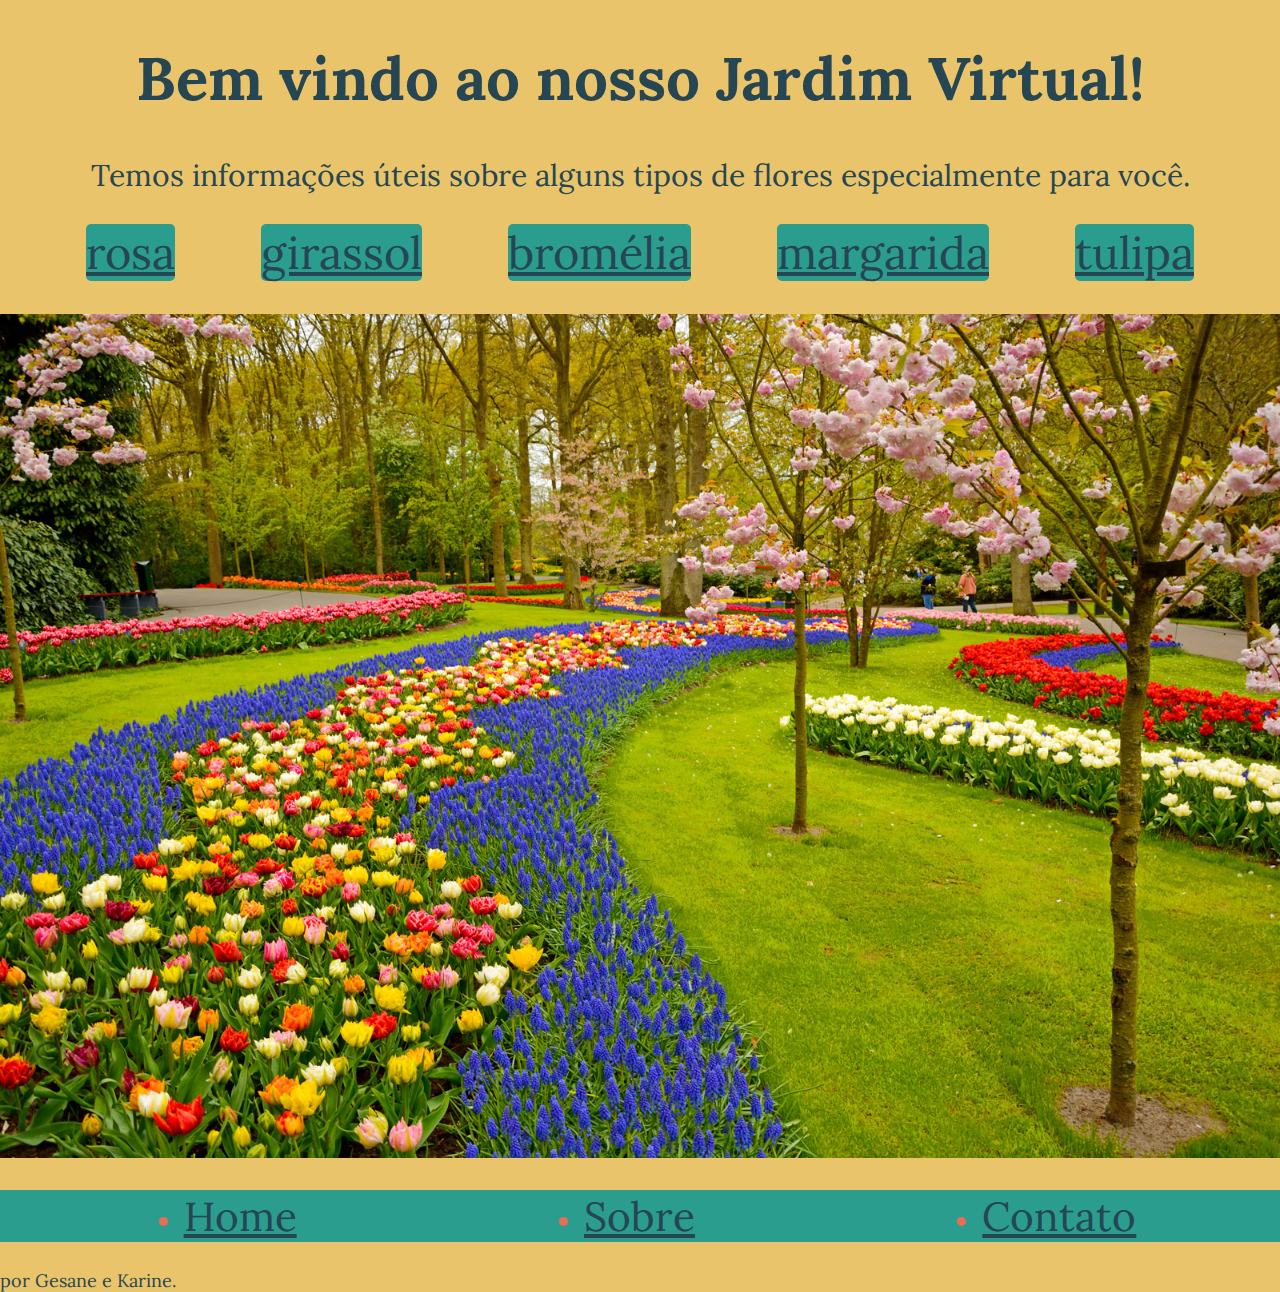
<file: index.html>
<!DOCTYPE html>
<html lang="pt-BR">
<head>
    <meta charset="UTF-8">
    <meta http-equiv="X-UA-Compatible" content="IE=edge">
    <meta name="viewport" content="width=device-width, initial-scale=1.0">
    <title>Jardim Virtual</title>
    <link rel="stylesheet" href="./assets/css/style.css">
</head>

<body>
<h1>Bem vindo ao nosso Jardim Virtual!</h1><!--titulo da pagina-->
<p>Temos informações úteis sobre alguns tipos de flores especialmente para você.</p><!--apresentação-->


    <main>
        <div class="box" id="box1"><a href="./rosa.html">rosa</a></div>
        <div class="box" id="box2"><a href="./girassol.html">girassol</a></div>
        <div class="box" id="box3"><a href="./bromelia.html">bromélia</a></div>
        <div class="box" id="box4"><a href="./margarida.html">margarida</a></div>
        <div class="box" id="box5"><a href="./tulipa.html">tulipa</a></div>
    </main>
    <script src="./assets/js/script.js"></script> <!--liga o arquivo .html ao .css-->
    
   <!--<figure class="garden" id="garden">-->
       <img src="./assets/img/garden.jpg">

   <!--</figure>-->

<nav>
    <ul>
        <li><div><a href="#">Home</a></div></li>
        <li><div><a href="./infos.html">Sobre</a></div></li>
        <li><div><a href="./infos.html">Contato</a></div></li>
    </ul>
</nav>
<footer>por Gesane e Karine.</footer>
</body>
</html>
</file>
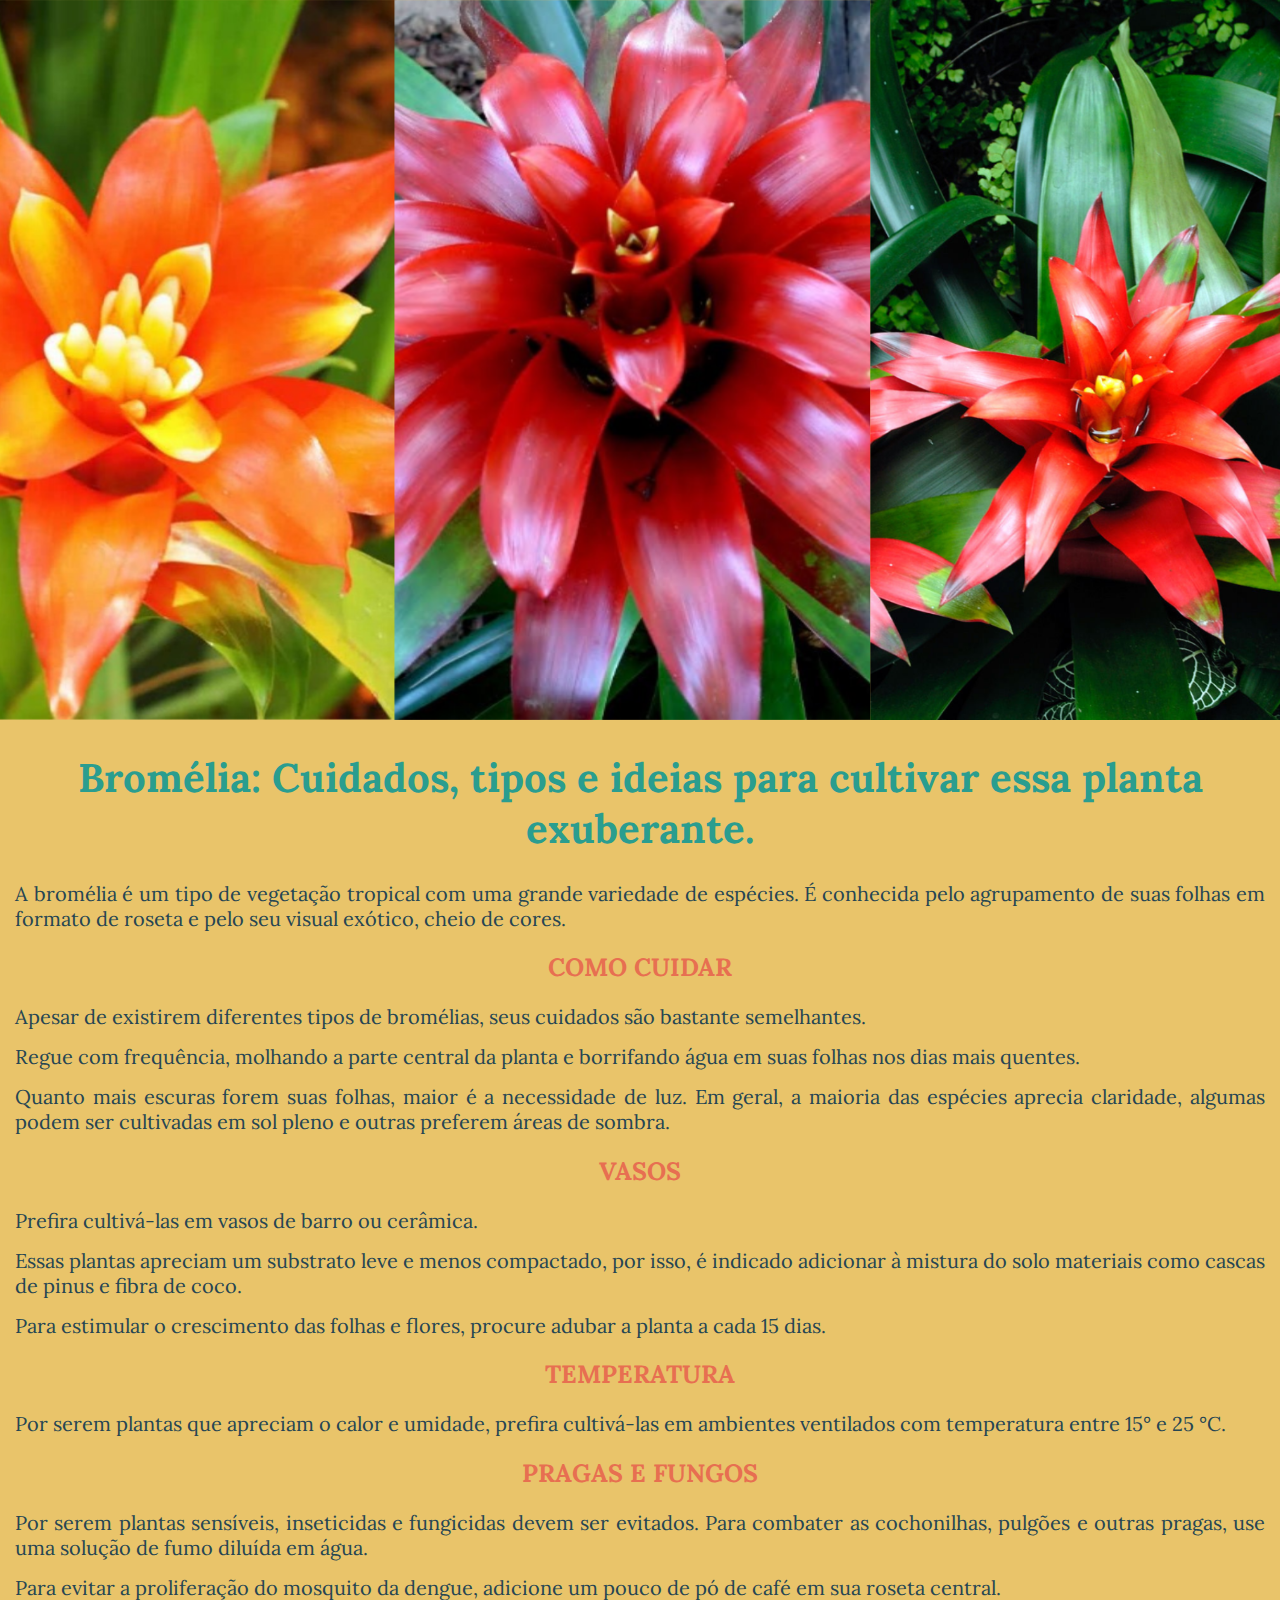
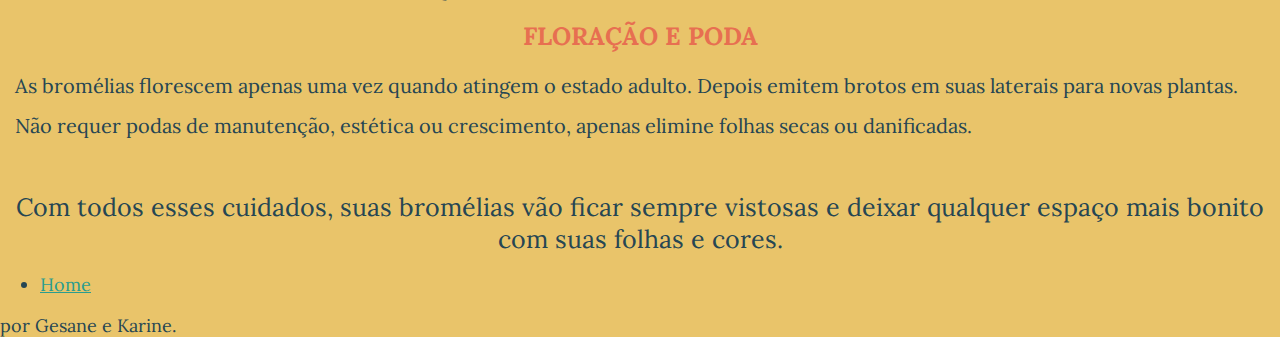
<file: bromelia.html>
<!DOCTYPE html>
<html lang="pt-BR">
<head>
    <meta charset="UTF-8">
    <meta http-equiv="X-UA-Compatible" content="IE=edge">
    <meta name="viewport" content="width=device-width, initial-scale=1.0">
    <title>Jardim Virtual</title>
    <link rel="stylesheet" href="./assets/css/style2.css">

</head>
<header>
    <img src="./assets/img/bromelias.png" alt="bromelias">
</header>
<body>
    <div class="bromelia" id="bromelia">
        <h1>Bromélia: Cuidados, tipos e ideias para cultivar essa planta exuberante.</h1>
            <p>A bromélia é um tipo de vegetação tropical com uma grande variedade de espécies. É conhecida pelo agrupamento de suas folhas em formato de roseta e pelo seu visual exótico, cheio de cores.</p>
        <h2>COMO CUIDAR</h2>
            <p>Apesar de existirem diferentes tipos de bromélias, seus cuidados são bastante semelhantes.</p>
            <p>Regue com frequência, molhando a parte central da planta e borrifando água em suas folhas nos dias mais quentes.</p>
            <p>Quanto mais escuras forem suas folhas, maior é a necessidade de luz. Em geral, a maioria das espécies aprecia claridade, algumas podem ser cultivadas em sol pleno e outras preferem áreas de sombra.</p>
        <h2>VASOS</h2>
            <p>Prefira cultivá-las em vasos de barro ou cerâmica. </p>
            <p>Essas plantas apreciam um substrato leve e menos compactado, por isso, é indicado adicionar à mistura do solo materiais como cascas de pinus e fibra de coco.</p>
            <p>Para estimular o crescimento das folhas e flores, procure adubar a planta a cada 15 dias.</p>
        <h2>TEMPERATURA</h2>
            <p>Por serem plantas que apreciam o calor e umidade, prefira cultivá-las em ambientes ventilados com temperatura entre 15° e 25 °C.</p>
        <h2>PRAGAS E FUNGOS</h2>
            <p>Por serem plantas sensíveis, inseticidas e fungicidas devem ser evitados. Para combater as cochonilhas, pulgões e outras pragas, use uma solução de fumo diluída em água.</p>
            <p>Para evitar a proliferação do mosquito da dengue, adicione um pouco de pó de café em sua roseta central.</p>
        <h2>FLORAÇÃO E PODA</h2>
            <p>As bromélias florescem apenas uma vez quando atingem o estado adulto. Depois emitem brotos em suas laterais para novas plantas.</p>
            <p>Não requer podas de manutenção, estética ou crescimento, apenas elimine folhas secas ou danificadas.</p>
            <br>            
    </div>
    <div>
        <p class="final" id="final">Com todos esses cuidados, suas bromélias vão ficar sempre vistosas e deixar qualquer espaço mais bonito com suas folhas e cores.</p>
    </div>
    <nav>
        <ul>
            <li><div><a href="./index.html" >Home</a></div></li>
        </ul>
    </nav>
    <footer>por Gesane e Karine.</footer>
</body>
</html>
</file>
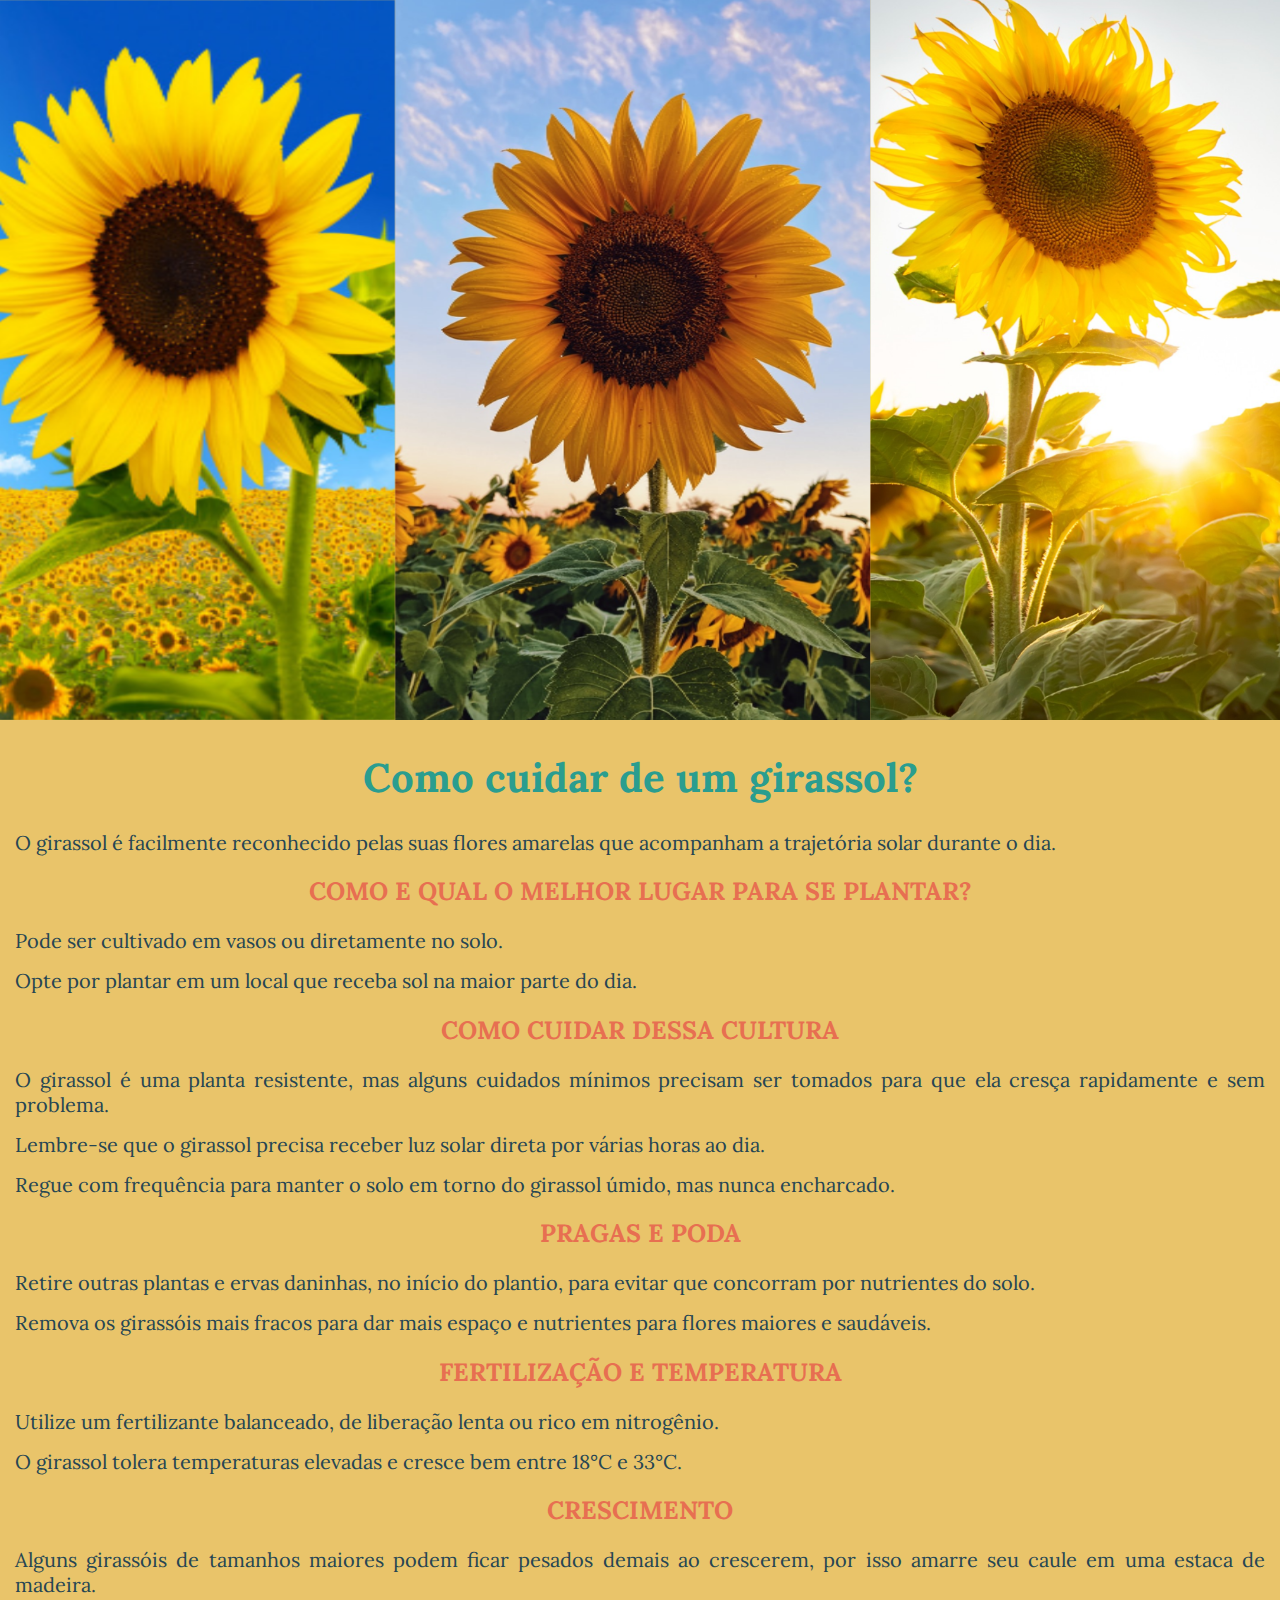
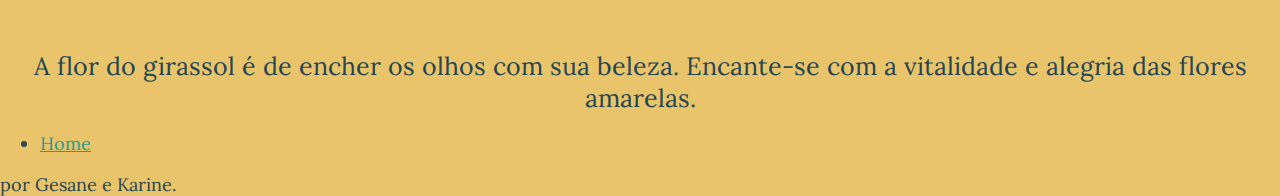
<file: girassol.html>
<!DOCTYPE html>
<html lang="pt-BR">
<head>
    <meta charset="UTF-8">
    <meta http-equiv="X-UA-Compatible" content="IE=edge">
    <meta name="viewport" content="width=device-width, initial-scale=1.0">
    <title>Jardim Virtual</title>
    <link rel="stylesheet" href="./assets/css/style2.css">

</head>
<header>
    <img src="./assets/img/girassois.png" alt="girassois">
</header>
<body>
    <div class="girassol" id="girassol">
        <h1>Como cuidar de um girassol?</h1>
            <p>O girassol é facilmente reconhecido pelas suas flores amarelas que acompanham a trajetória solar durante o dia.</p>
        <h2>COMO E QUAL O MELHOR LUGAR PARA SE PLANTAR?</h2>
            <p>Pode ser cultivado em vasos ou diretamente no solo.</p>
            <p>Opte por plantar em um local que receba sol na maior parte do dia.</p>
        <h2>COMO CUIDAR DESSA CULTURA</h2>
            <p>O girassol é uma planta resistente, mas alguns cuidados mínimos precisam ser tomados para que ela cresça rapidamente e sem problema.</p>
            <p>Lembre-se que o girassol precisa receber luz solar direta por várias horas ao dia.</p>
            <p>Regue com frequência para manter o solo em torno do girassol úmido, mas nunca encharcado.</p>
        <h2>PRAGAS E PODA</h2>
            <p>Retire outras plantas e ervas daninhas, no início do plantio, para evitar que concorram por nutrientes do solo.</p>
            <p>Remova os girassóis mais fracos para dar mais espaço e nutrientes para flores maiores e saudáveis.</p>
        <h2>FERTILIZAÇÃO E TEMPERATURA</h2>
            <p>Utilize um fertilizante balanceado, de liberação lenta ou rico em nitrogênio.</p>
            <p>O girassol tolera temperaturas elevadas e cresce bem entre 18°C e 33°C.</p>
        <h2>CRESCIMENTO</h2>
            <p>Alguns girassóis de tamanhos maiores podem ficar pesados demais ao crescerem, por isso amarre seu caule em uma estaca de madeira.</p>
            <br>
    </div>
    <div>
        <p class="final" id="final">A flor do girassol é de encher os olhos com sua beleza. Encante-se com a vitalidade e alegria das flores amarelas.</p>
    </div>
    <nav>
        <ul>
            <li><div><a href="./index.html" >Home</a></div></li>
        </ul>
    </nav>
    <footer>por Gesane e Karine.</footer>
</body>
</html>
</file>
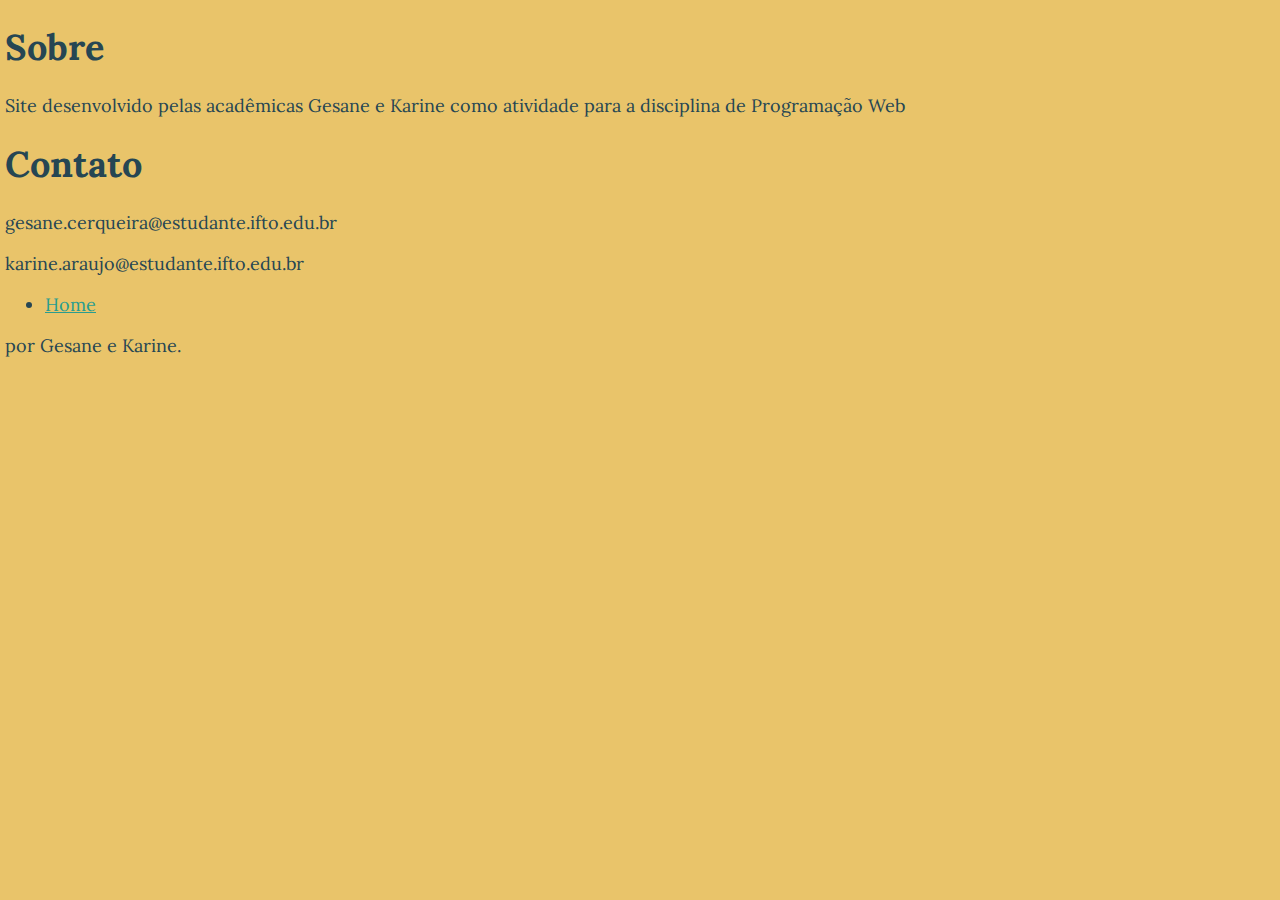
<file: infos.html>
<!DOCTYPE html>
<html lang="en">
<head>
    <meta charset="UTF-8">
    <meta http-equiv="X-UA-Compatible" content="IE=edge">
    <meta name="viewport" content="width=device-width, initial-scale=1.0">
    <title>informações</title>
    <link rel="stylesheet" href="./assets/css/style3.css">
</head>
<body>
    <div>
        <h1>Sobre</h1>
    </div>
    <div>
        <p>Site desenvolvido pelas acadêmicas Gesane e Karine como atividade para a disciplina de Programação Web</p>
    </div>

    <div>
        <h1>Contato</h1>
    </div>
    <div>
        <p>gesane.cerqueira@estudante.ifto.edu.br</p>
        <p>karine.araujo@estudante.ifto.edu.br</p>

    </div>
    
    <nav>
        <ul>
            <li><div><a href="./index.html" >Home</a></div></li>
        </ul>
    </nav>
    <footer>por Gesane e Karine.</footer>
</body>
</html>
</file>
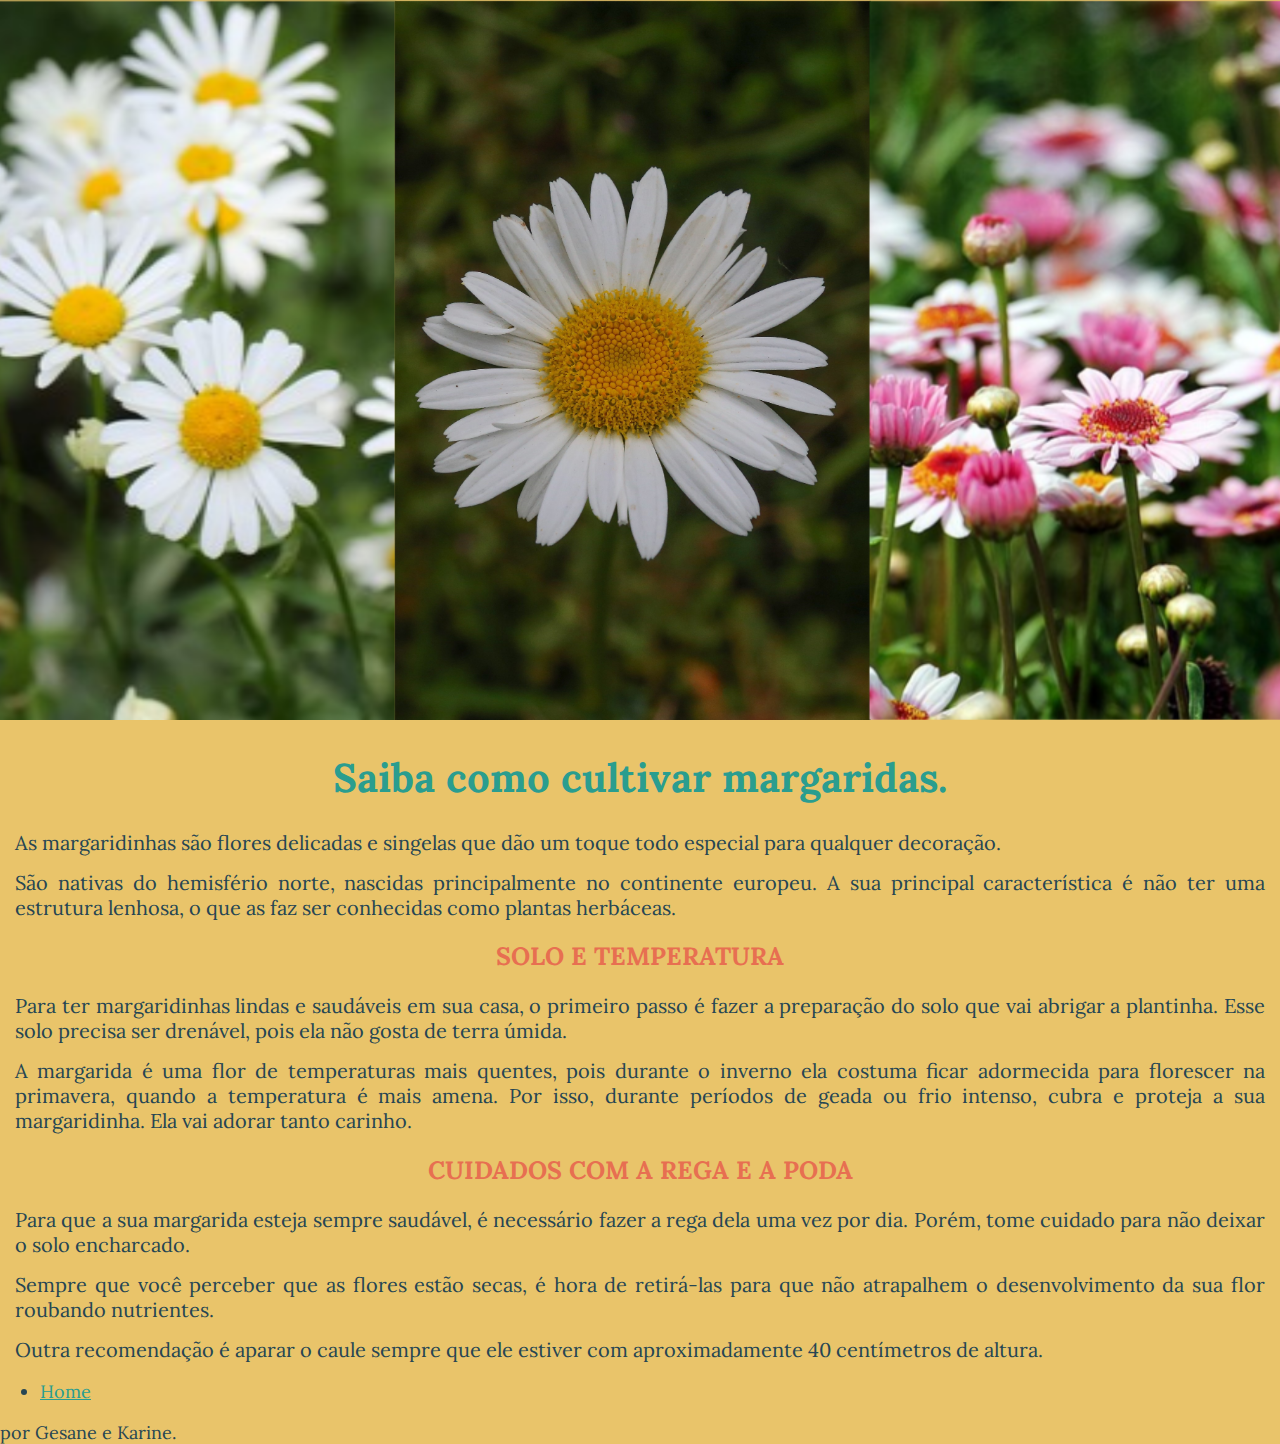
<file: margarida.html>
<!DOCTYPE html>
<html lang="pt-BR">
<head>
    <meta charset="UTF-8">
    <meta http-equiv="X-UA-Compatible" content="IE=edge">
    <meta name="viewport" content="width=device-width, initial-scale=1.0">
    <title>Jardim Virtual</title>
    <link rel="stylesheet" href="./assets/css/style2.css">

</head>
<header>
    <img src="./assets/img/margaridas.png" alt="margaridas">

</header>
<body>
    <div class="margarida" id="margarida">
        <h1>Saiba como cultivar margaridas.</h1>
            <p>As margaridinhas são flores delicadas e singelas que dão um toque todo especial para qualquer decoração.</p>
            <p>São nativas do hemisfério norte, nascidas principalmente no continente europeu. A sua principal característica é não ter uma estrutura lenhosa, o que as faz ser conhecidas como plantas herbáceas.</p>
        <h2>SOLO E TEMPERATURA</h2>
            <p>Para ter margaridinhas lindas e saudáveis em sua casa, o primeiro passo é fazer a preparação do solo que vai abrigar a plantinha. Esse solo precisa ser drenável, pois ela não gosta de terra úmida.</p>
            <p>A margarida é uma flor de temperaturas mais quentes, pois durante o inverno ela costuma ficar adormecida para florescer na primavera, quando a temperatura é mais amena. Por isso, durante períodos de geada ou frio intenso, cubra e proteja a sua margaridinha. Ela vai adorar tanto carinho.</p>
        <h2>CUIDADOS COM A REGA E A PODA</h2>
            <p>Para que a sua margarida esteja sempre saudável, é necessário fazer a rega dela uma vez por dia. Porém, tome cuidado para não deixar o solo encharcado.</p>
            <p>Sempre que você perceber que as flores estão secas, é hora de retirá-las para que não atrapalhem o desenvolvimento da sua flor roubando nutrientes.</p>
            <p>Outra recomendação é aparar o caule sempre que ele estiver com aproximadamente 40 centímetros de altura.</p>
    </div>
    <nav>
        <ul>
            <li><div><a href="./index.html" >Home</a></div></li>
        </ul>
    </nav>
    <footer>por Gesane e Karine.</footer>
</body>
</html>
</file>
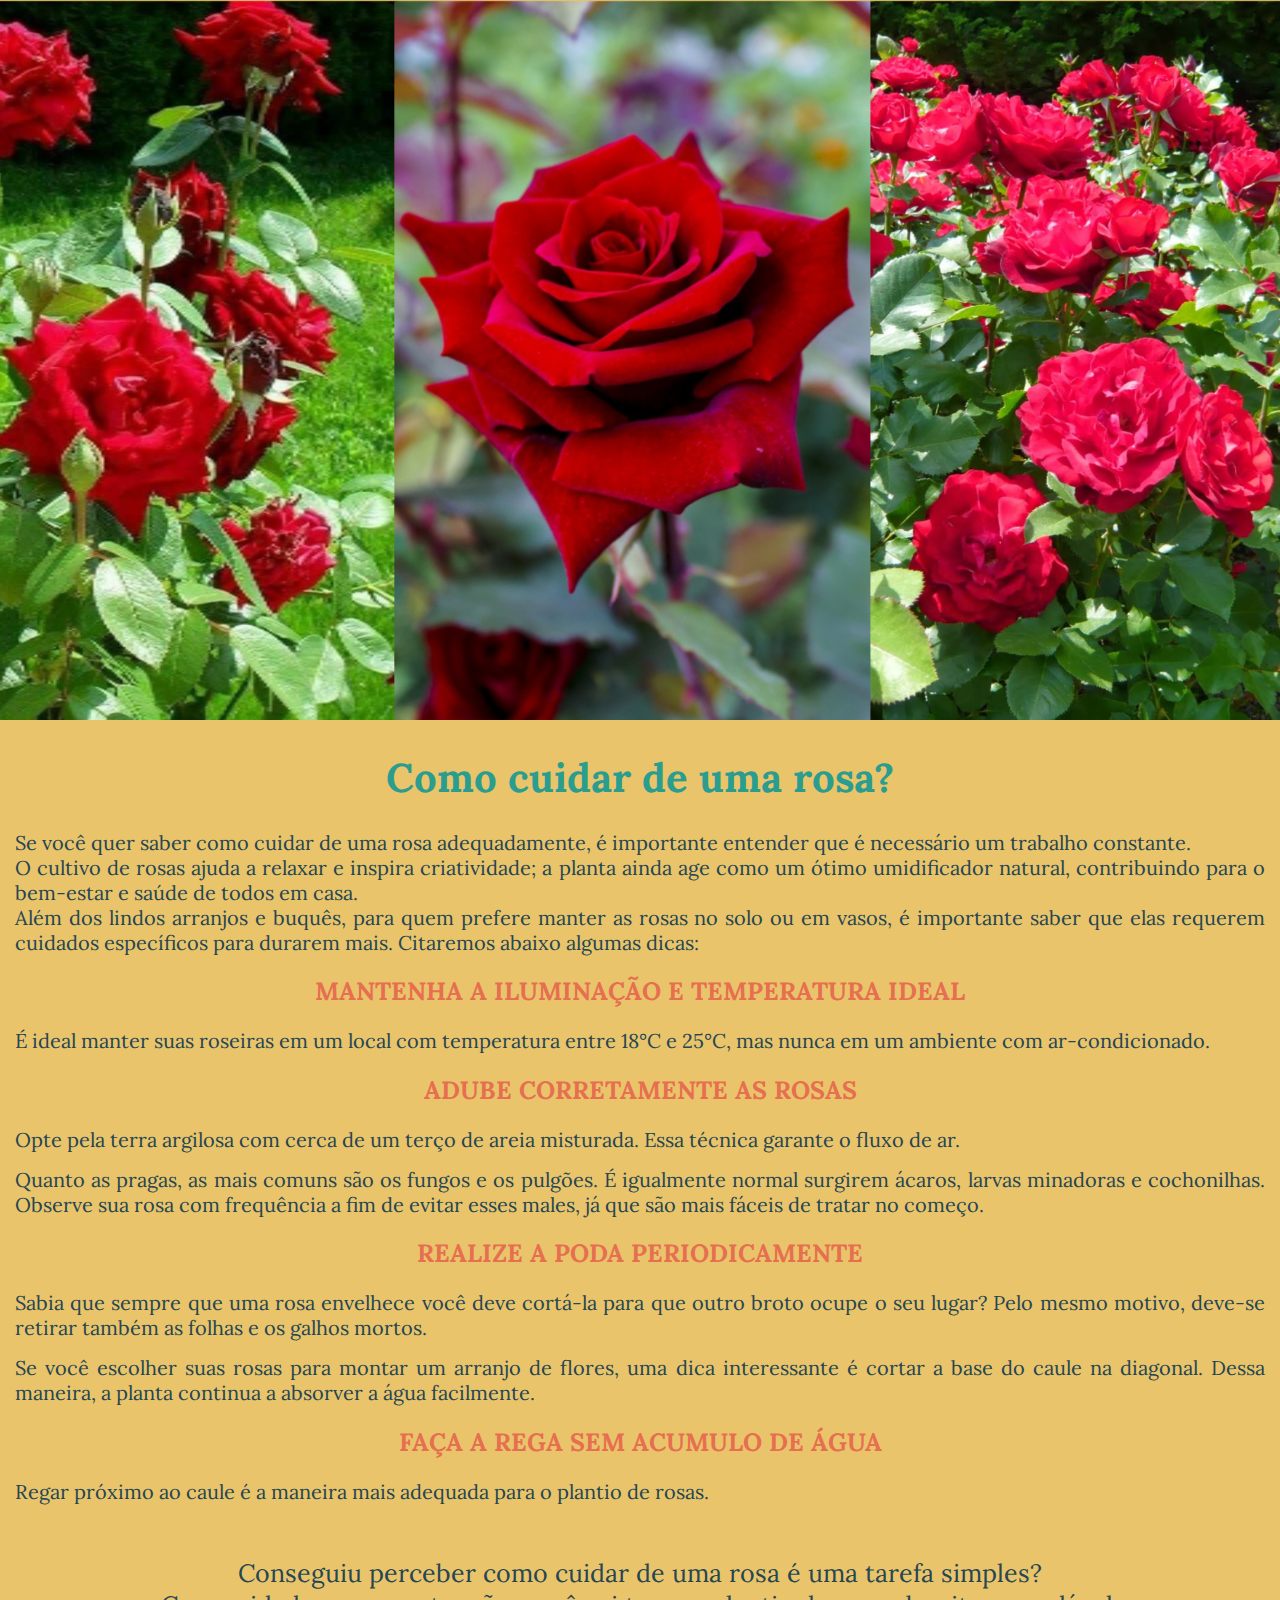
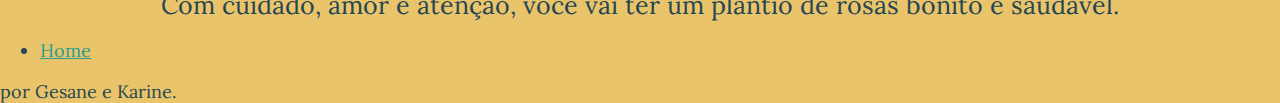
<file: rosa.html>
<!DOCTYPE html>
<html lang="pt-BR">
<head>
    <meta charset="UTF-8">
    <meta http-equiv="X-UA-Compatible" content="IE=edge">
    <meta name="viewport" content="width=device-width, initial-scale=1.0">
    <title>Jardim Virtual - Rosa</title>
    <link rel="stylesheet" href="./assets/css/style2.css">

</head>
<header>
    <img src="./assets/img/rosas.png" alt="rosas">
</header>
<body>
    <div class="rosa" id="rosa">
        <h1>Como cuidar de uma rosa?</h1>
            
        <p>Se você quer saber como cuidar de uma rosa adequadamente, é importante entender que é necessário um trabalho constante.<br>
            O cultivo de rosas ajuda a relaxar e inspira criatividade; a planta ainda age como um ótimo umidificador natural, contribuindo para o bem-estar e saúde de todos em casa.<br>
            Além dos lindos arranjos e buquês, para quem prefere manter as rosas no solo ou em vasos, é importante saber que elas requerem cuidados específicos para durarem mais. Citaremos abaixo algumas dicas: </p>
        <h2>MANTENHA A ILUMINAÇÃO E TEMPERATURA IDEAL</h2>
            <p>É ideal manter suas roseiras em um local com temperatura entre 18°C e 25°C, mas nunca em um ambiente com ar-condicionado.</p>
        <h2>ADUBE CORRETAMENTE AS ROSAS</h2>
            <p>Opte pela terra argilosa com cerca de um terço de areia misturada. Essa técnica garante o fluxo de ar.</p>
            <p>Quanto as pragas, as mais comuns são os fungos e os pulgões. É igualmente normal surgirem ácaros, larvas minadoras e cochonilhas. Observe sua rosa com frequência a fim de evitar esses males, já que são mais fáceis de tratar no começo.</p>
        <h2>REALIZE A PODA PERIODICAMENTE</h2>
            <p>Sabia que sempre que uma rosa envelhece você deve cortá-la para que outro broto ocupe o seu lugar? Pelo mesmo motivo, deve-se retirar também as folhas e os galhos mortos.</p>
            <p>Se você escolher suas rosas para montar um arranjo de flores, uma dica interessante é cortar a base do caule na diagonal. Dessa maneira, a planta continua a absorver a água facilmente.</p>
        <h2>FAÇA A REGA SEM ACUMULO DE ÁGUA</h2>
            <p>Regar próximo ao caule é a maneira mais adequada para o plantio de rosas.</p>
            <br>
    </div>

    <div>
        <p class="final" id="final">Conseguiu perceber como cuidar de uma rosa é uma tarefa simples?<br>
        Com cuidado, amor e atenção, você vai ter um plantio de rosas bonito e saudável.</p>

    </div>
    <nav>
        <ul>
            <li><div><a href="./index.html" >Home</a></div></li>
        </ul>
    </nav>
    <footer>por Gesane e Karine.</footer>
</body>
</html>
</file>
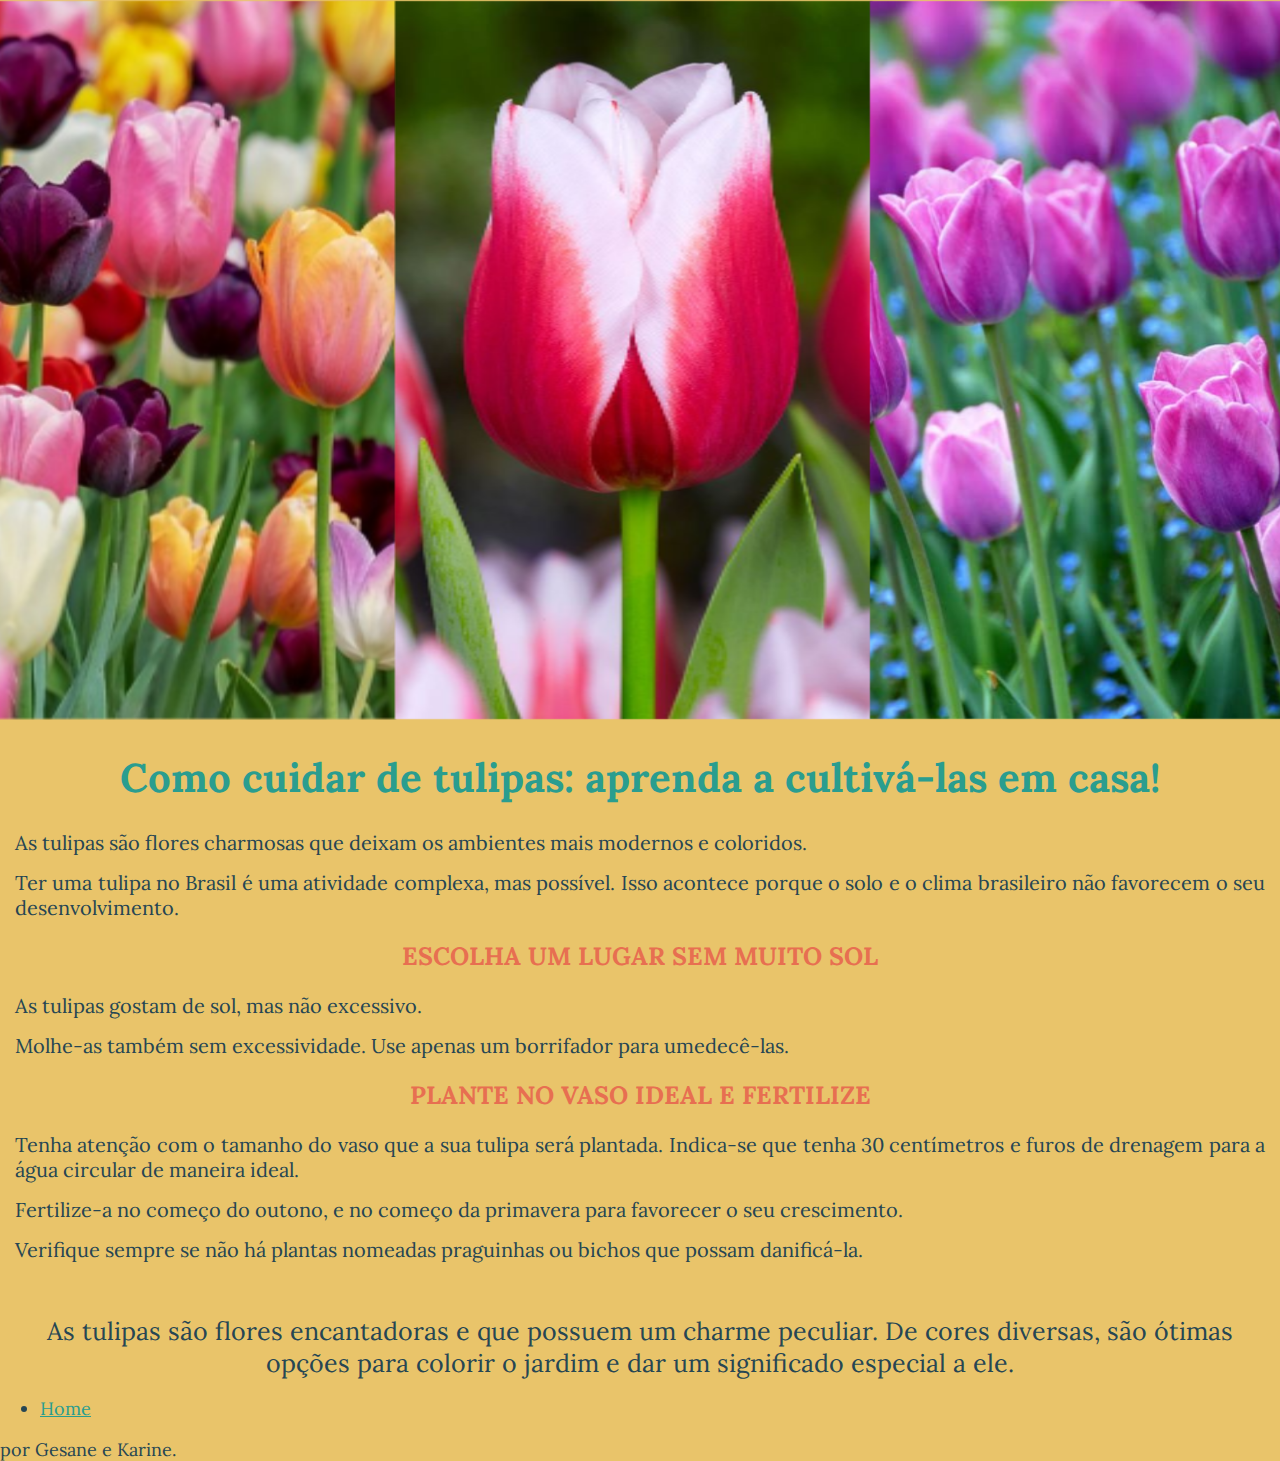
<file: tulipa.html>
<!DOCTYPE html>
<html lang="pt-BR">
<head>
    <meta charset="UTF-8">
    <meta http-equiv="X-UA-Compatible" content="IE=edge">
    <meta name="viewport" content="width=device-width, initial-scale=1.0">
    <title>Jardim Virtual</title>
    <link rel="stylesheet" href="./assets/css/style2.css">

</head>
<header>
    <img src="./assets/img/tulipas.png" alt="tulipas">
</header>
<body>
    <div class="tulipa" id="tulipa">
        <h1>Como cuidar de tulipas: aprenda a cultivá-las em casa!</h1>
            <p>As tulipas são flores charmosas que deixam os ambientes mais modernos e coloridos.</p>
            <p>Ter uma tulipa no Brasil é uma atividade complexa, mas possível. Isso acontece porque o solo e o clima brasileiro não favorecem o seu desenvolvimento.</p>
        <h2>ESCOLHA UM LUGAR SEM MUITO SOL</h2>
            <p>As tulipas gostam de sol, mas não excessivo.</p>
            <p>Molhe-as também sem excessividade. Use apenas um borrifador para umedecê-las.</p>
        <h2>PLANTE NO VASO IDEAL E FERTILIZE</h2>
            <p>Tenha atenção com o tamanho do vaso que a sua tulipa será plantada. Indica-se que tenha 30 centímetros e furos de drenagem para a água circular de maneira ideal.</p>
            <p>Fertilize-a no começo do outono, e no começo da primavera para favorecer o seu crescimento.</p>
            <p>Verifique sempre se não há plantas nomeadas praguinhas ou bichos que possam danificá-la.</p>
            <br>
    </div>
    <div>
        <p div class="final" id="final">As tulipas são flores encantadoras e que possuem um charme peculiar. De cores diversas, são ótimas opções para colorir o jardim e dar um significado especial a ele.</p>
    </div>
    <nav>
        <ul>
            <li><div><a href="./index.html" >Home</a></div></li>
        </ul>
    </nav>
    <footer>por Gesane e Karine.</footer>
</body>
</html>
</file>
<file: assets/css/style.css>
@import url('https://fonts.googleapis.com/css2?family=Lora:ital,wght@1,400;1,600&display=swap');

:root{
    --laranja: #f4a261;
    --azul: #2a9d8f;
    --escuro: #264653;
    --amarelo: #e9c46a;
    --goiaba: #e76f51;
}

h1{
    text-align: center;
    font-size: 60px;
    color: var(--escuro);
}

p{
    text-align: center;
    font-size: 30px;
}

body{
    font-family: "Lora", sans-serif;
    color: var(--escuro);
    background-color: var(--amarelo);
    font-size: 18px;
    margin: 0;

}

main{
    display: flex;
    flex-wrap: wrap;
    justify-content: space-evenly;
    align-content: flex-start;
    height: 10vh;/*herda 1% da altura da viewport*/
    padding: 0px;
}


.box{
    border-radius: 5px;
    background-color: var(--azul);
    display: flex;
    justify-content: center;
    align-content: center;
    font-size: 2.5em;
}
img{
    width: 100%;
}

.box a{
    color: var(--escuro);
    list-style-type: none;

}

nav ul{
    display: flex;
    align-content: flex-end;
    color: var(--goiaba);
    flex-direction: row;
    justify-content: space-around;
    flex-wrap: wrap;
    background-color: var(--azul);
    font-size: 1.5em;/*em relação a fonte do elemento pai*/

}

nav ul li a{
    display: flex;
    align-content: flex-end;
    color: var(--escuro);
    flex-direction: row;
    justify-content: space-around;
    flex-wrap: wrap;
    background-color: var(--azul);
    font-size: 1.5em;
    list-style-type: none;

}
</file>
<file: assets/css/style2.css>
@import url('https://fonts.googleapis.com/css2?family=Lora:ital,wght@1,400;1,600&display=swap');

:root{
    --laranja: #f4a261;
    --azul: #2a9d8f;
    --escuro: #264653;
    --amarelo: #e9c46a;
    --goiaba: #e76f51;
}
img{
    width: 100%;
    height: 80vh;
    object-fit: cover;
}

h1{
    text-align: center;
    font-size: 40px;
    color: var(--azul);
}
h2{
    text-align: center;
    font-size: 25px;
    color: var(--goiaba);
}

p{
    text-align: justify;
    font-size: 20px;
    margin: 15px;
}

body{
    font-family: "Lora", sans-serif;
    color: var(--escuro);
    background-color: var(--amarelo);
    font-size: 18px;
    margin: 0;

}

.final{
    text-align: center;
    font-size: 25px;
}
nav ul li a{
    list-style-type: none;
    color: var(--azul);
}
</file>
<file: assets/css/style3.css>
@import url('https://fonts.googleapis.com/css2?family=Lora:ital,wght@1,400;1,600&display=swap');
:root{
    --laranja: #f4a261;
    --azul: #2a9d8f;
    --escuro: #264653;
    --amarelo: #e9c46a;
    --goiaba: #e76f51;
}

body{
    font-family: "Lora", sans-serif;
    color: var(--escuro);
    background-color: var(--amarelo);
    font-size: 18px;
    margin: 0;
    padding-left: 5px;

}
nav ul li a{
    list-style-type: none;
    color: var(--azul);
}
</file>
